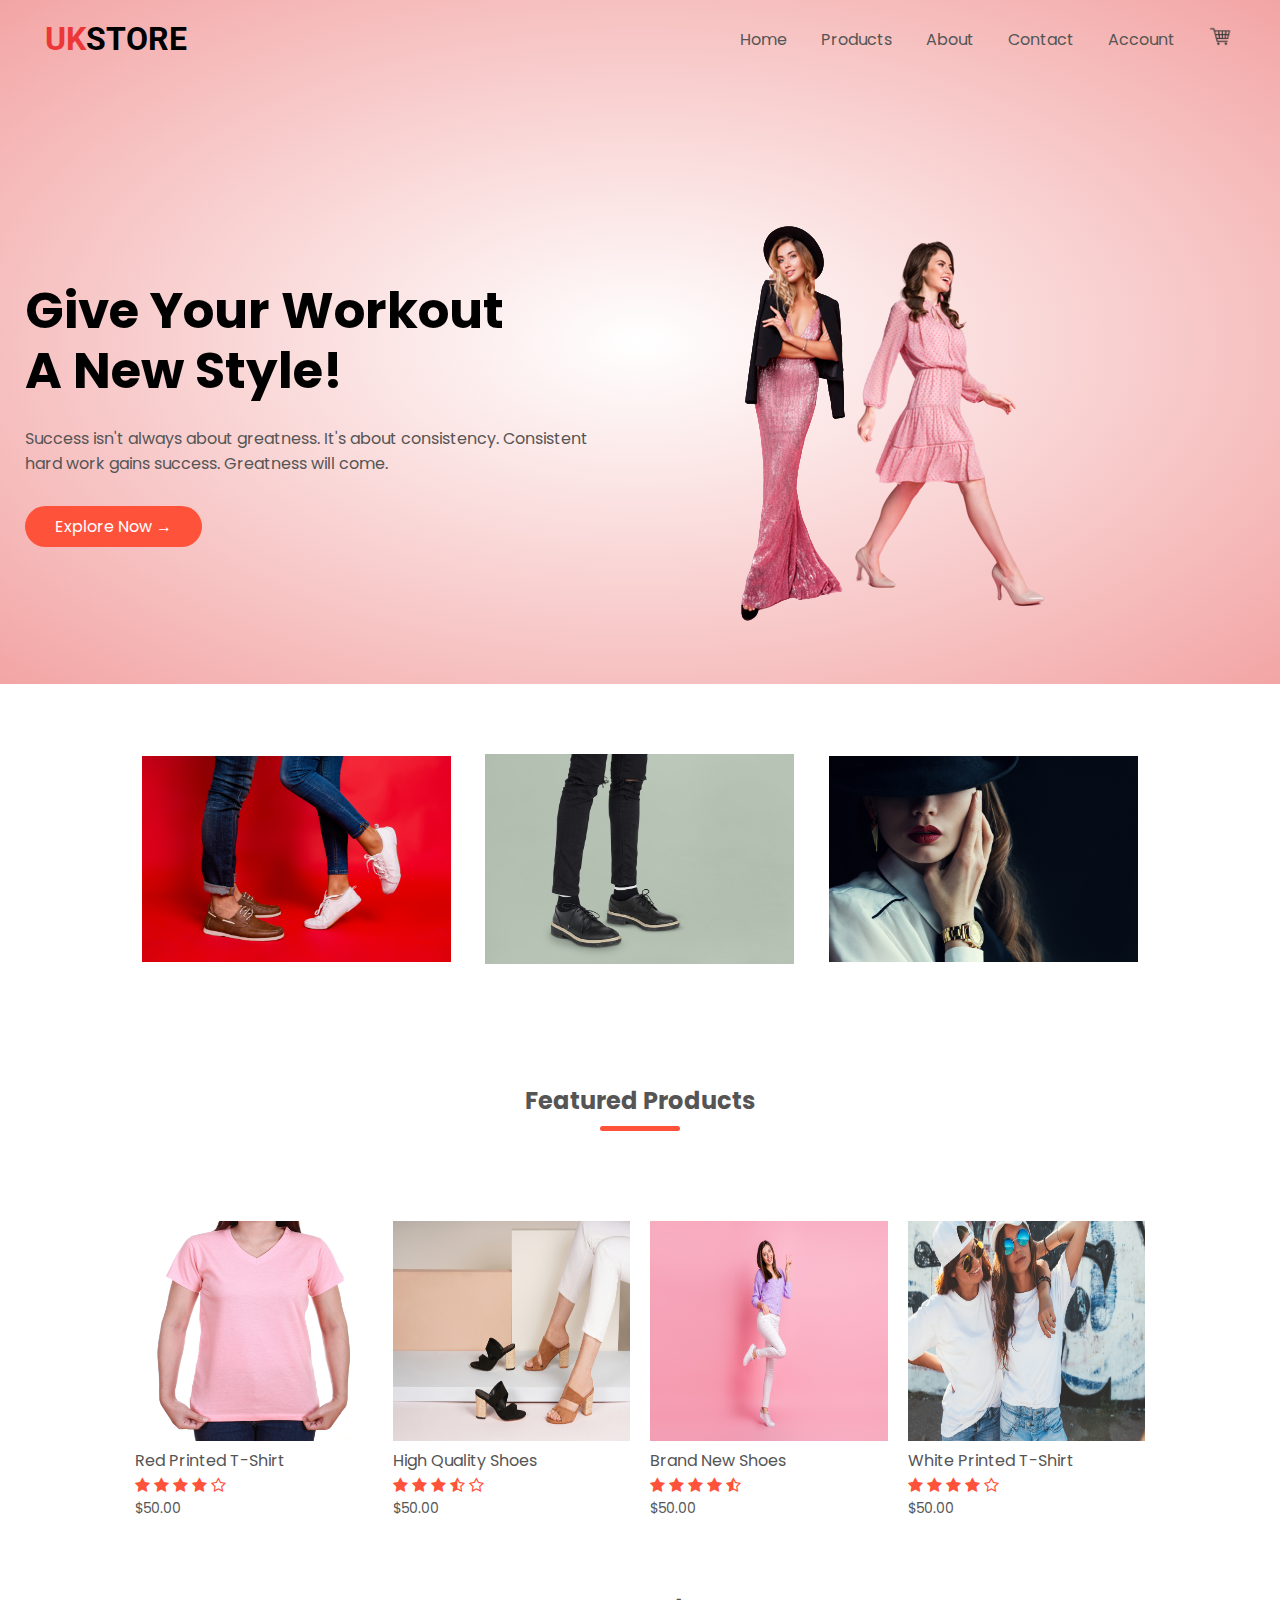
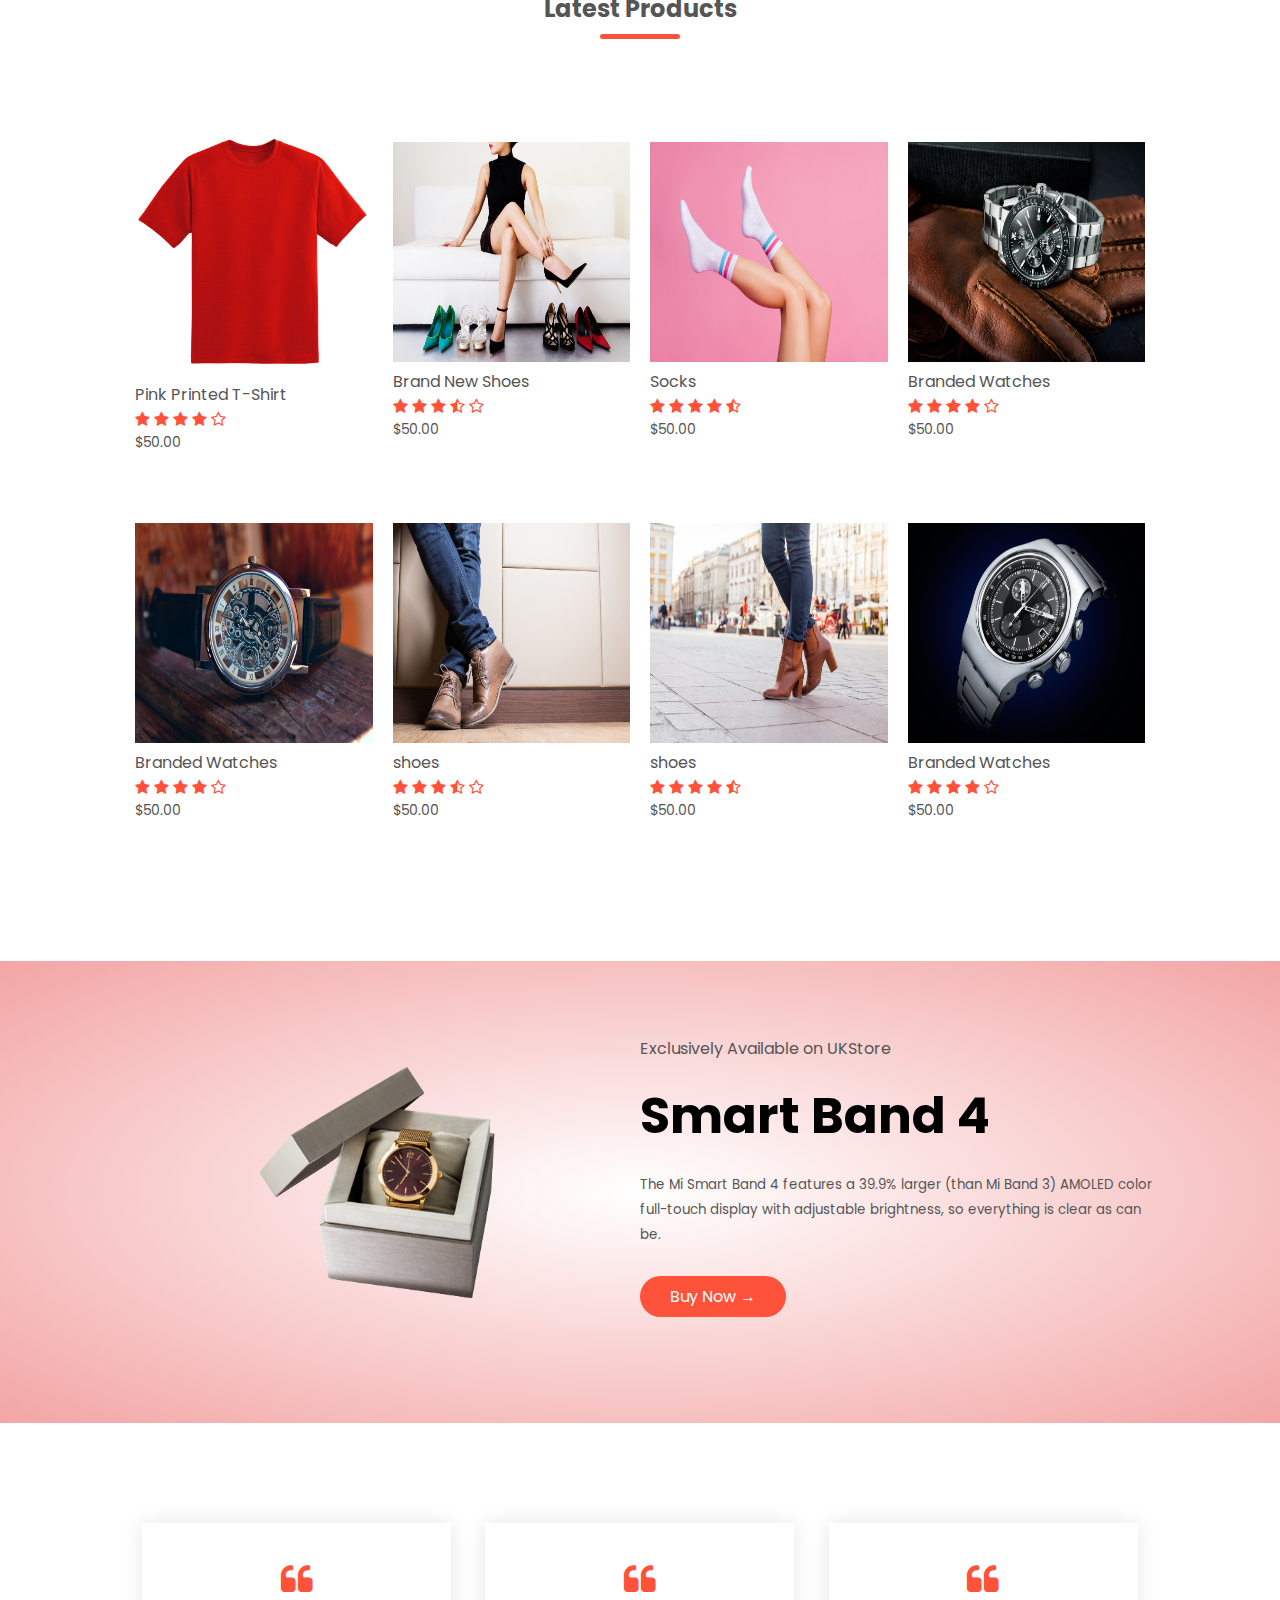
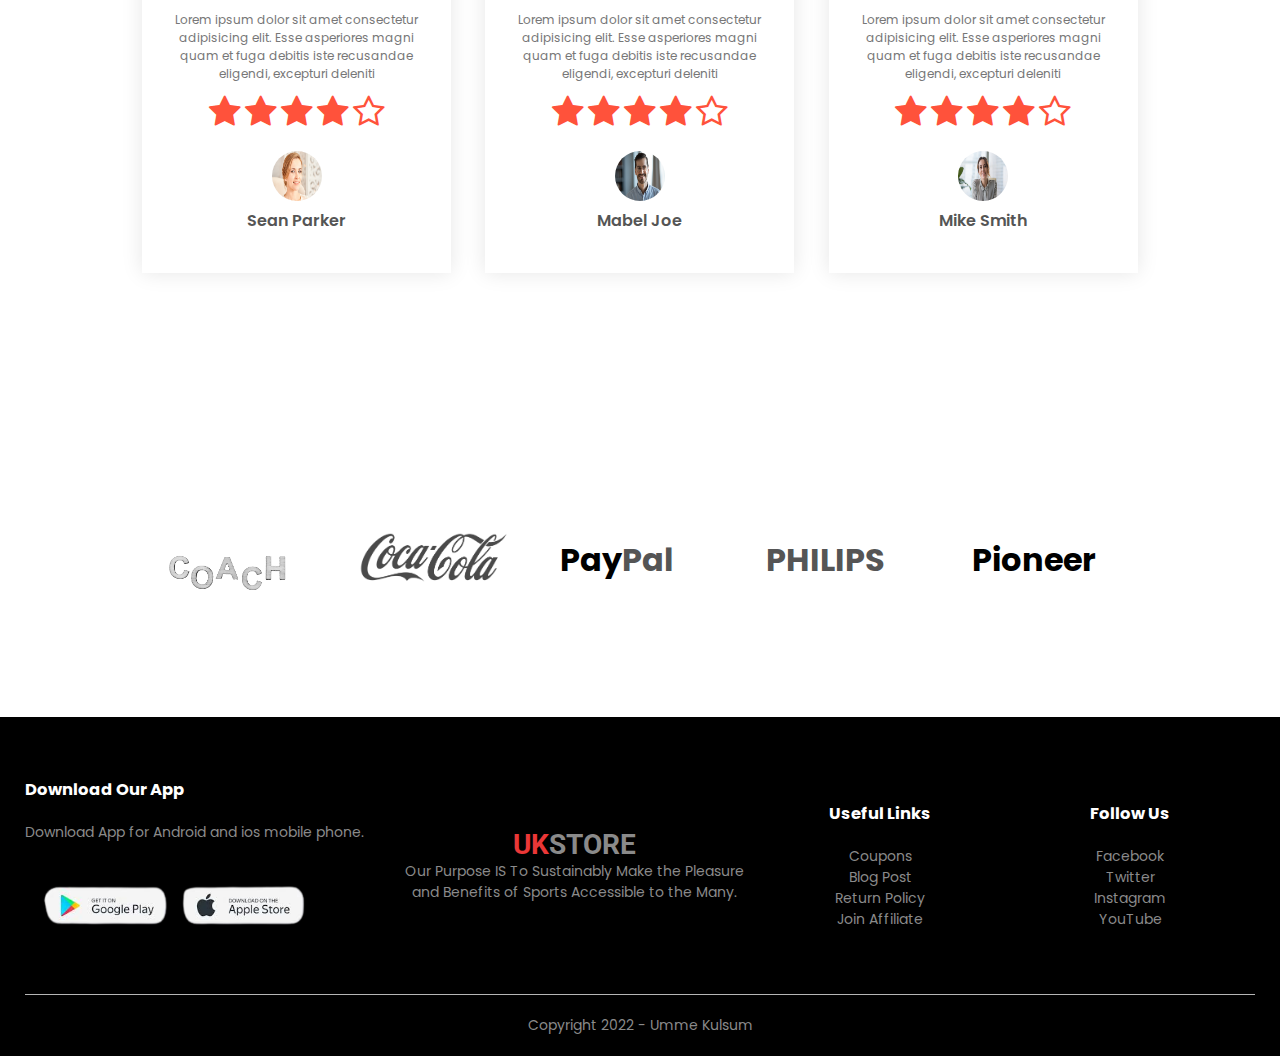
<file: index.html>
<!DOCTYPE html>
<html lang="en">
<head>
    <meta charset="UTF-8">
    <meta http-equiv="X-UA-Compatible" content="IE=edge">
    <meta name="viewport" content="width=device-width, initial-scale=1.0">
    <title>UKStore | E-commerce Website Design</title>
    <link rel="stylesheet" href="style.css">
    <link rel="stylesheet" href="https://cdnjs.cloudflare.com/ajax/libs/font-awesome/4.7.0/css/font-awesome.min.css">

</head>
<body>
    <!-- header section start  -->
    <div class="header">
        <div class="container">
            <div class="navbar">
                <!-- logo area start -->
                <div class="logo">
                    <h1><span>UK</span>Store</h1> 
                </div>
                <!-- logo area end -->
                <!-- navigation area start -->
                <nav>
                    <ul>
                        <li><a href="index.html">Home</a></li>
                        <li><a href="products.html">Products</a></li>
                        <li><a href="">About</a></li>
                        <li><a href="">Contact</a></li>
                        <li><a href="account.html">Account</a></li>
                    </ul>
                </nav>
                <a href="c"><img src="access/images/header images/images-02.png" width="30px"></a>
                <!-- navigation area end -->
                <!-- header area start -->
            </div>
            <div class="row">
                <div class="col-2">
                    <h1>Give Your Workout <br>A New Style!</h1>
                    <p>Success isn't always about greatness. It's about consistency. Consistent <br> hard work 
                       gains success. Greatness will come.</p>
                    <a href=" " class="btn">Explore Now &#8594;</a>       
                </div>
                <div class="col-2">
                    <img src="access/images/header images/images-01.png">
                </div>
            </div>
            <!-- header area end -->
        </div>
    </div>
    <!-- header section end -->
    <!-- featured categories start  -->
    <div class="categories">
        <div class="small-container">
            <div class="row">
                <div class="col-3">
                    <img src="access/images/categories images/categories-01.jpg" width="320px">
                </div>
                <div class="col-3">
                    <img src="access/images/categories images/categories-02.jpg" width="300px" height="210px">
                </div>
                <div class="col-3">
                    <img src="access/images/categories images/categories-03.jpg" width="320px">
                </div>
            </div>
        </div>
       
    </div>
    <!-- featured categories end  -->
    <!-- featured Products start  -->
    <div class="small-container">
        <h2 class="title">Featured Products</h2>
        <div class="row">
            <div class="col-4">
                <a href="product-details.html"><img src="access/images/latest products images/products-05.jpg" height="220"></a>
                
                <h4>Red Printed T-Shirt</h4>
                <div class="rating">
                    <i class="fa fa-star"></i>
                    <i class="fa fa-star"></i>
                    <i class="fa fa-star"></i>
                    <i class="fa fa-star"></i>
                    <i class="fa fa-star-o"></i>
                </div>
                <p>$50.00</p>
            </div>
            <div class="col-4">
                <img src="access/images/products images/products-02.jpg" height="220px">
                <h4>High Quality Shoes</h4>
                <div class="rating">
                    <i class="fa fa-star"></i>
                    <i class="fa fa-star"></i>
                    <i class="fa fa-star"></i>
                    <i class="fa fa-star-half-o"></i>
                    <i class="fa fa-star-o"></i>
                </div>
                <p>$50.00</p>
            </div>
            <div class="col-4">
                <img src="access/images/products images/products-03.jpg" height="220px">
                <h4>Brand New Shoes</h4>
                <div class="rating">
                    <i class="fa fa-star"></i>
                    <i class="fa fa-star"></i>
                    <i class="fa fa-star"></i>
                    <i class="fa fa-star"></i>
                    <i class="fa fa-star-half-o"></i>
                </div>
                <p>$50.00</p>
            </div>
            <div class="col-4">
                <img src="access/images/products images/products-04.jpg" height="220px">
                <h4>White Printed T-Shirt</h4>
                <div class="rating">
                    <i class="fa fa-star"></i>
                    <i class="fa fa-star"></i>
                    <i class="fa fa-star"></i>
                    <i class="fa fa-star"></i>
                    <i class="fa fa-star-o"></i>
                </div>
                <p>$50.00</p>
            </div>
        </div>
        <h2 class="title">Latest Products</h2>
        <div class="row">
            <div class="col-4">
                <img src="access/images/products images/products-01.jpg">
                <h4>Pink Printed T-Shirt</h4>
                <div class="rating">
                    <i class="fa fa-star"></i>
                    <i class="fa fa-star"></i>
                    <i class="fa fa-star"></i>
                    <i class="fa fa-star"></i>
                    <i class="fa fa-star-o"></i>
                </div>
                <p>$50.00</p>
            </div>
            <div class="col-4">
                <img src="access/images/latest products images/products-06.jpg" height="220px">
                <h4>Brand New Shoes</h4>
                <div class="rating">
                    <i class="fa fa-star"></i>
                    <i class="fa fa-star"></i>
                    <i class="fa fa-star"></i>
                    <i class="fa fa-star-half-o"></i>
                    <i class="fa fa-star-o"></i>
                </div>
                <p>$50.00</p>
            </div>
            <div class="col-4">
                <img src="access/images/latest products images/products-07.jpg" height="220px">
                <h4>Socks</h4>
                <div class="rating">
                    <i class="fa fa-star"></i>
                    <i class="fa fa-star"></i>
                    <i class="fa fa-star"></i>
                    <i class="fa fa-star"></i>
                    <i class="fa fa-star-half-o"></i>
                </div>
                <p>$50.00</p>
            </div>
            <div class="col-4">
                <img src="access/images//latest products images/products-08.jpg" height="220px">
                <h4>Branded Watches</h4>
                <div class="rating">
                    <i class="fa fa-star"></i>
                    <i class="fa fa-star"></i>
                    <i class="fa fa-star"></i>
                    <i class="fa fa-star"></i>
                    <i class="fa fa-star-o"></i>
                </div>
                <p>$50.00</p>
            </div>
            <div class="col-4">
                <img src="access/images/latest products images/products-09.jpg" height="220">
                <h4>Branded Watches</h4>
                <div class="rating">
                    <i class="fa fa-star"></i>
                    <i class="fa fa-star"></i>
                    <i class="fa fa-star"></i>
                    <i class="fa fa-star"></i>
                    <i class="fa fa-star-o"></i>
                </div>
                <p>$50.00</p>
            </div>
            <div class="col-4">
                <img src="access/images/latest products images/products-10.jpg" height="220px">
                <h4>shoes</h4>
                <div class="rating">
                    <i class="fa fa-star"></i>
                    <i class="fa fa-star"></i>
                    <i class="fa fa-star"></i>
                    <i class="fa fa-star-half-o"></i>
                    <i class="fa fa-star-o"></i>
                </div>
                <p>$50.00</p>
            </div>
            <div class="col-4">
                <img src="access/images/latest products images/products-11.jpg" height="220px">
                <h4>shoes</h4>
                <div class="rating">
                    <i class="fa fa-star"></i>
                    <i class="fa fa-star"></i>
                    <i class="fa fa-star"></i>
                    <i class="fa fa-star"></i>
                    <i class="fa fa-star-half-o"></i>
                </div>
                <p>$50.00</p>
            </div>
            <div class="col-4">
                <img src="access/images//latest products images/products-12.jpg" height="220px">
                <h4>Branded Watches</h4>
                <div class="rating">
                    <i class="fa fa-star"></i>
                    <i class="fa fa-star"></i>
                    <i class="fa fa-star"></i>
                    <i class="fa fa-star"></i>
                    <i class="fa fa-star-o"></i>
                </div>
                <p>$50.00</p>
            </div>
        </div>
    </div>

    <!-- featured Products end  -->
    <!-- offer section start  -->
    <div class="offer">
        <div class="small-container">
            <div class="row">
                <div class="col-2">
                    <img src="access/images/latest products images/products-13.png" class="offer-img">
                </div>
                <div class="col-2">
                    <p>Exclusively Available on UKStore</p>
                    <h1>Smart Band 4</h1>
                    <small>The Mi Smart Band 4 features a 39.9% larger (than Mi Band 3) AMOLED color full-touch
                        display with adjustable brightness, so everything is clear as can be.
                    </small><br>
                    <a href="" class="btn">Buy Now &#8594;</a>
                </div>
            </div>
        </div>
    </div>
    <!-- offer section end  -->
    
    <!-- testimonial section start  -->
    <div class="testimonial">
        <div class="small-container">
            <div class="row">
                <div class="col-3">
                    <i class="fa fa-quote-left"></i>
                    <p>Lorem ipsum dolor sit amet consectetur adipisicing elit. Esse asperiores 
                        magni quam et fuga debitis iste recusandae eligendi, excepturi deleniti 
                    </p>
                    <div class="rating">
                        <i class="fa fa-star"></i>
                        <i class="fa fa-star"></i>
                        <i class="fa fa-star"></i>
                        <i class="fa fa-star"></i>
                        <i class="fa fa-star-o"></i>
                    </div>
                    <img src="access/images/testimonial images/users-01.jpg" height="50px">
                    <h3>Sean Parker</h3>
                </div>
                <div class="col-3">
                    <i class="fa fa-quote-left"></i>
                    <p>Lorem ipsum dolor sit amet consectetur adipisicing elit. Esse asperiores 
                        magni quam et fuga debitis iste recusandae eligendi, excepturi deleniti 
                    </p>
                    <div class="rating">
                        <i class="fa fa-star"></i>
                        <i class="fa fa-star"></i>
                        <i class="fa fa-star"></i>
                        <i class="fa fa-star"></i>
                        <i class="fa fa-star-o"></i>
                    </div>
                    <img src="access/images/testimonial images/users-03.jpg"  height="50px">
                    <h3>Mabel Joe</h3>
                </div>
                <div class="col-3">
                    <i class="fa fa-quote-left"></i>
                    <p>Lorem ipsum dolor sit amet consectetur adipisicing elit. Esse asperiores 
                        magni quam et fuga debitis iste recusandae eligendi, excepturi deleniti 
                    </p>
                    <div class="rating">
                        <i class="fa fa-star"></i>
                        <i class="fa fa-star"></i>
                        <i class="fa fa-star"></i>
                        <i class="fa fa-star"></i>
                        <i class="fa fa-star-o"></i>
                    </div>
                    <img src="access/images/testimonial images/users-02.jpg"  height="50px">
                    <h3>Mike Smith</h3>
                </div>
            </div>
        </div>
    </div>
    <!-- testimonial section end  -->
    <!-- brands area start  -->
    <div class="brands">
        <div class="small-container">
            <div class="row">
                <div class="col-5"> 
                  <img src="access/images/brands/brands-01.png" width="200px">
                </div>
                <div class="col-5">
                    <img src="access/images/brands/brands-02.png" width="150px">
                </div>
                <div class="col-5">
                    <h1 class="pay">Pay<span>Pal</span></h1>
                </div>
                <div class="col-5">
                    <h1 class="god">PHILIPS</h1>
                </div>
                <div class="col-5">
                    <h1 class="pi">Pioneer</h1>
                </div>
            </div>
        </div>
    </div>
    <!-- bands area end  -->
    <!-- footer area start  -->
    <div class="footer">
        <div class="container">
            <div class="row">
                <div class="footer-col-1">
                    <h3>Download Our App</h3>
                    <p>Download App for Android and ios mobile phone.</p>
                    <div class="app-logo">
                        <img src="access/images/logo/logo-04.png">
                    </div>
                </div>
                <div class="footer-col-2">
                    <div class="logo">
                        <h1><span>UK</span>Store</h1> 
                    </div>
                    <p>Our Purpose IS To Sustainably Make the Pleasure and Benefits of Sports Accessible
                        to the Many.
                    </p>
                </div>
                <div class="footer-col-3">
                    <h3>Useful Links</h3>
                    <ul> 
                        <li>Coupons</li>
                        <li>Blog Post</li>
                        <li>Return Policy</li>
                        <li>Join Affiliate</li>
                    </ul>
                </div>
                <div class="footer-col-4">
                    <h3>Follow Us</h3>
                    <ul>
                        <li>Facebook</li>
                        <li>Twitter</li>
                        <li>Instagram</li>
                        <li>YouTube</li>
                    </ul>
                </div>
            </div>
            <hr>
            <p class="copyright">Copyright 2022 - Umme Kulsum</p>
        </div>
    </div>
    <!-- footer area end  -->
    
</body>
</html>
</file>
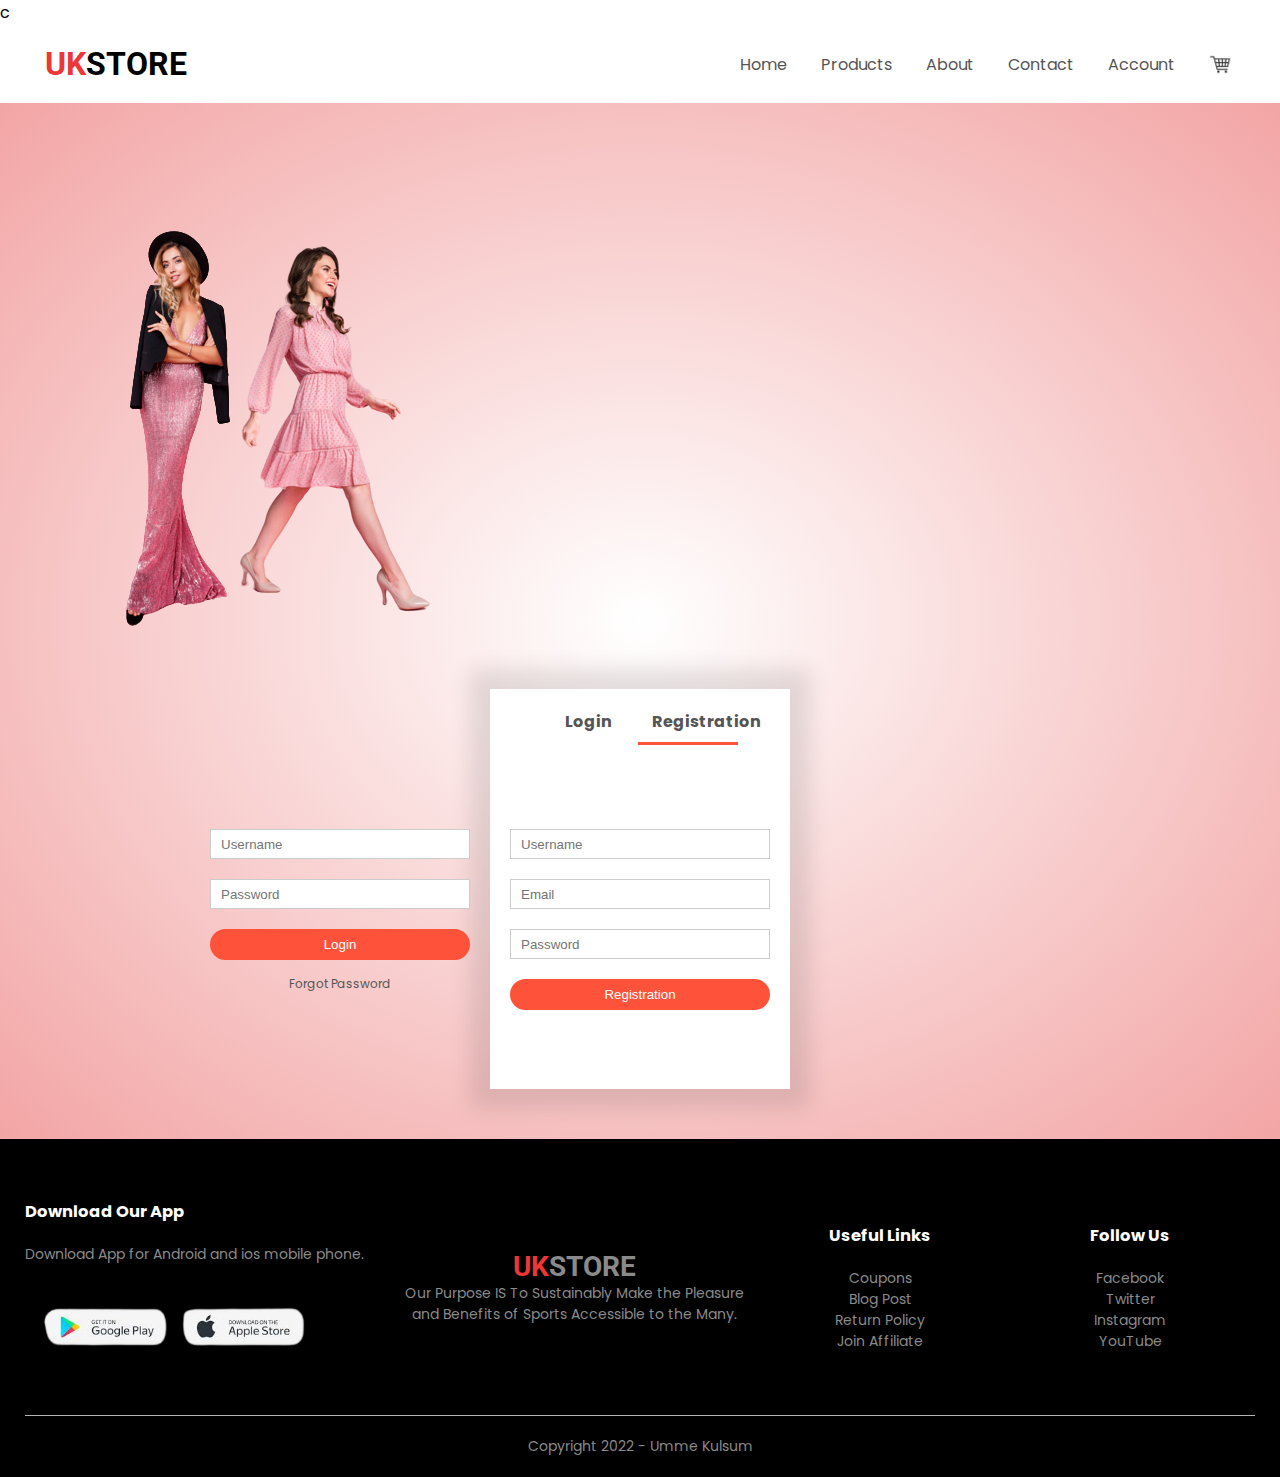
<file: account.html>
<!DOCTYPE html>
<html lang="en">
<head>
    <meta charset="UTF-8">c
    <meta http-equiv="X-UA-Compatible" content="IE=edge">
    <meta name="viewport" content="width=device-width, initial-scale=1.0">
    <title>All Products - UKStore</title>
    <link rel="stylesheet" href="style.css">
    <link rel="stylesheet" href="https://cdnjs.cloudflare.com/ajax/libs/font-awesome/4.7.0/css/font-awesome.min.css">

</head>
<body>
    <div class="container">
        <div class="navbar">
            <!-- logo area start -->
            <div class="logo">
                <h1><span>UK</span>Store</h1> 
            </div>
            <!-- logo area end -->
            <!-- navigation area start -->
            <nav>
                <ul>
                    <li><a href="">Home</a></li>
                    <li><a href="">Products</a></li>
                    <li><a href="">About</a></li>
                    <li><a href="">Contact</a></li>
                    <li><a href="">Account</a></li>
                </ul>
            </nav>
            <img src="access/images/header images/images-02.png" width="30px">
            <!-- navigation area end -->
            
        </div>
      
    </div>
  
<!-- .account-page start -->
<div class="account-page">
    <div class="container">
        <div class="col-2">
            <a href=""><img src="access/images/header images/images-01.png"></a>
        </div>
        <div class="col-2">
            <div class="form-container">
                <div class="form-btn">
                    <span>Login</span>
                    <span>Registration</span>
                    <hr id="Indicator">
                </div>
                <form id="LoginForm">
                    <input type="text" placeholder="Username">
                    <input type="password" placeholder="Password">
                    <button type="submit" class="btn">Login</button>
                    <a href="">Forgot Password</a>
                </form>
                <form id="RegForm">
                    <input type="text" placeholder="Username">
                    <input type="email" placeholder="Email">
                    <input type="password" placeholder="Password">
                    <button type="submit" class="btn">Registration</button>
                </form>
            </div>
        </div>
    </div>
</div>
<!-- .account-page end -->
    <!-- footer area start  -->
    <div class="footer">

        <div class="container">
            <div class="row">
                <div class="footer-col-1">
                    <h3>Download Our App</h3>
                    <p>Download App for Android and ios mobile phone.</p>
                    <div class="app-logo">
                        <img src="access/images/logo/logo-04.png">
                    </div>
                </div>
                <div class="footer-col-2">
                    <div class="logo">
                        <h1><span>UK</span>Store</h1> 
                    </div>
                    <p>Our Purpose IS To Sustainably Make the Pleasure and Benefits of Sports Accessible
                        to the Many.
                    </p>
                </div>
                <div class="footer-col-3">
                    <h3>Useful Links</h3>
                    <ul> 
                        <li>Coupons</li>
                        <li>Blog Post</li>
                        <li>Return Policy</li>
                        <li>Join Affiliate</li>
                    </ul>
                </div>
                <div class="footer-col-4">
                    <h3>Follow Us</h3>
                    <ul>
                        <li>Facebook</li>
                        <li>Twitter</li>
                        <li>Instagram</li>
                        <li>YouTube</li>
                    </ul>
                </div>
            </div>
            <hr>
            <p class="copyright">Copyright 2022 - Umme Kulsum</p>
        </div>
    </div>
    <!-- footer area end  -->
    
</body>
</html>
</file>
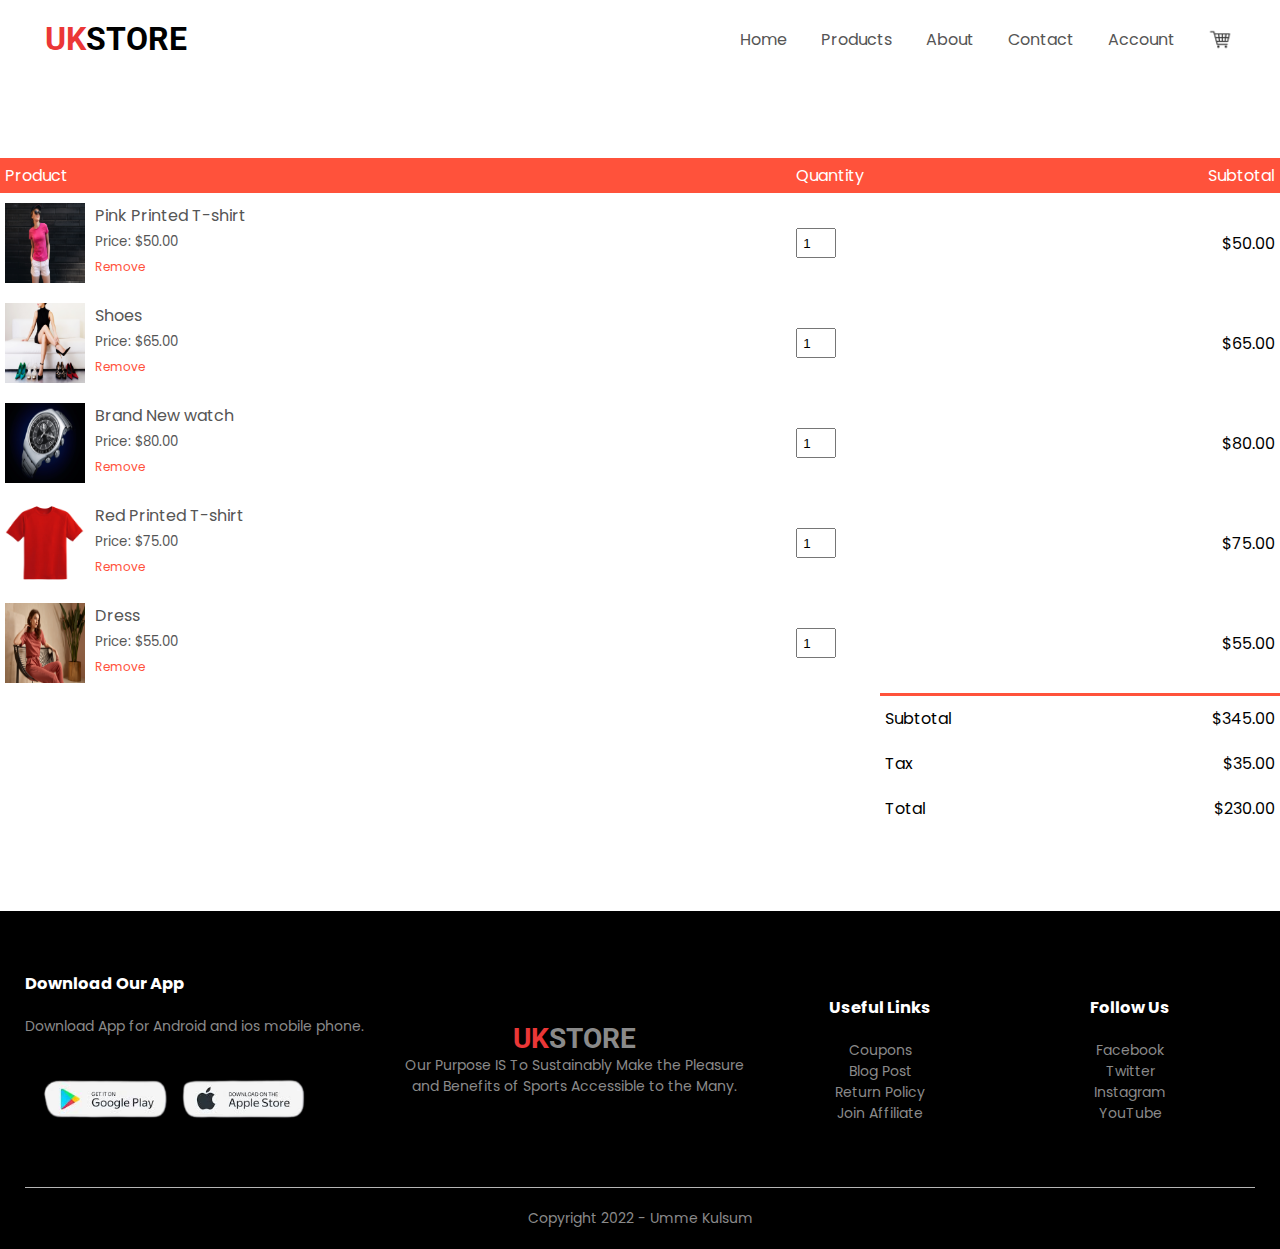
<file: cart.html>
<!DOCTYPE html>
<html lang="en">
<head>
    <meta charset="UTF-8">
    <meta http-equiv="X-UA-Compatible" content="IE=edge">
    <meta name="viewport" content="width=device-width, initial-scale=1.0">
    <title>All Products - UKStore</title>
    <link rel="stylesheet" href="style.css">
    <link rel="stylesheet" href="https://cdnjs.cloudflare.com/ajax/libs/font-awesome/4.7.0/css/font-awesome.min.css">

</head>
<body>
    <div class="container">
        <div class="navbar">
            <!-- logo area start -->
            <div class="logo">
                <h1><span>UK</span>Store</h1> 
            </div>
            <!-- logo area end -->
            <!-- navigation area start -->
            <nav>
                <ul>
                    <li><a href="">Home</a></li>
                    <li><a href="">Products</a></li>
                    <li><a href="">About</a></li>
                    <li><a href="">Contact</a></li>
                    <li><a href="">Account</a></li>
                </ul>
            </nav>
            <img src="access/images/header images/images-02.png" width="30px">
            <!-- navigation area end -->
            
        </div>
      
    </div>
  

    <!-- cart items details area start --> 
    <div class="small-comtainer cart-page">
        <table>
            <tr>
                <th>Product</th>
                <th>Quantity</th>
                <th>Subtotal</th>
                
            </tr>
            <tr>
                <td>
                    <div class="cart-info">
                        <img src="access/images/cart-images/cart images-01.jpg" width="400px">
                    
                        <div>
                            <p>Pink Printed T-shirt</p>
                            <small>Price: $50.00</small>
                            <br>
                            <a href="">Remove</a>
                        </div>
                    </div>
                    
                   
                </td>
                <td><input type="number" value="1"></td>
                <td>$50.00</td>
                
            </tr>
            <tr>
                <td>
                    <div class="cart-info">
                        <img src="access/images/cart-images/cart-images-02.jpg" width="400px">
                    
                        <div>
                            <p>Shoes</p>
                            <small>Price: $65.00</small>
                            <br>
                            <a href="">Remove</a>
                        </div>
                    </div>
                    
                   
                </td>
                <td><input type="number" value="1"></td>
                <td>$65.00</td>
                
            </tr>
            <tr>
                <td>
                    <div class="cart-info">
                        <img src="access/images/cart-images/cart-images-03.jpg" width="400px">
                    
                        <div>
                            <p>Brand New watch</p>
                            <small>Price: $80.00</small>
                            <br>
                            <a href="">Remove</a>
                        </div>
                    </div>
                    
                   
                </td>
                <td><input type="number" value="1"></td>
                <td>$80.00</td>
                
            </tr>
            <tr>
                <td>
                    <div class="cart-info">
                        <img src="access/images/cart-images/cart-images-04.jpg" width="400px">
                    
                        <div>
                            <p>Red Printed T-shirt</p>
                            <small>Price: $75.00</small>
                            <br>
                            <a href="">Remove</a>
                        </div>
                    </div>
                    
                   
                </td>
                <td><input type="number" value="1"></td>
                <td>$75.00</td>
                
            </tr>
            <tr>
                <td>
                    <div class="cart-info">
                        <img src="access/images/cart-images/cart-images-05.jpg" width="400px">
                    
                        <div>
                            <p>Dress</p>
                            <small>Price: $55.00</small>
                            <br>
                            <a href="">Remove</a>
                        </div>
                    </div>
                    
                   
                </td>
                <td><input type="number" value="1"></td>
                <td>$55.00</td>
                
            </tr>
        </table>

        <div class="total-price">
            <table>
                <tr>
                    <td>Subtotal</td>
                    <td>$345.00</td>
                </tr>
                <tr>
                    <td>Tax</td>
                    <td>$35.00</td>
                </tr>
                <tr>
                    <td>Total</td>
                    <td>$230.00</td>
                </tr>
            </table>

        </div>

    </div>
    <!-- cart items details area end --> 
  
    <!-- footer area start  -->
    <div class="footer">

        <div class="container">
            <div class="row">
                <div class="footer-col-1">
                    <h3>Download Our App</h3>
                    <p>Download App for Android and ios mobile phone.</p>
                    <div class="app-logo">
                        <img src="access/images/logo/logo-04.png">
                    </div>
                </div>
                <div class="footer-col-2">
                    <div class="logo">
                        <h1><span>UK</span>Store</h1> 
                    </div>
                    <p>Our Purpose IS To Sustainably Make the Pleasure and Benefits of Sports Accessible
                        to the Many.
                    </p>
                </div>
                <div class="footer-col-3">
                    <h3>Useful Links</h3>
                    <ul> 
                        <li>Coupons</li>
                        <li>Blog Post</li>
                        <li>Return Policy</li>
                        <li>Join Affiliate</li>
                    </ul>
                </div>
                <div class="footer-col-4">
                    <h3>Follow Us</h3>
                    <ul>
                        <li>Facebook</li>
                        <li>Twitter</li>
                        <li>Instagram</li>
                        <li>YouTube</li>
                    </ul>
                </div>
            </div>
            <hr>
            <p class="copyright">Copyright 2022 - Umme Kulsum</p>
        </div>
    </div>
    <!-- footer area end  -->
    
</body>
</html>
</file>
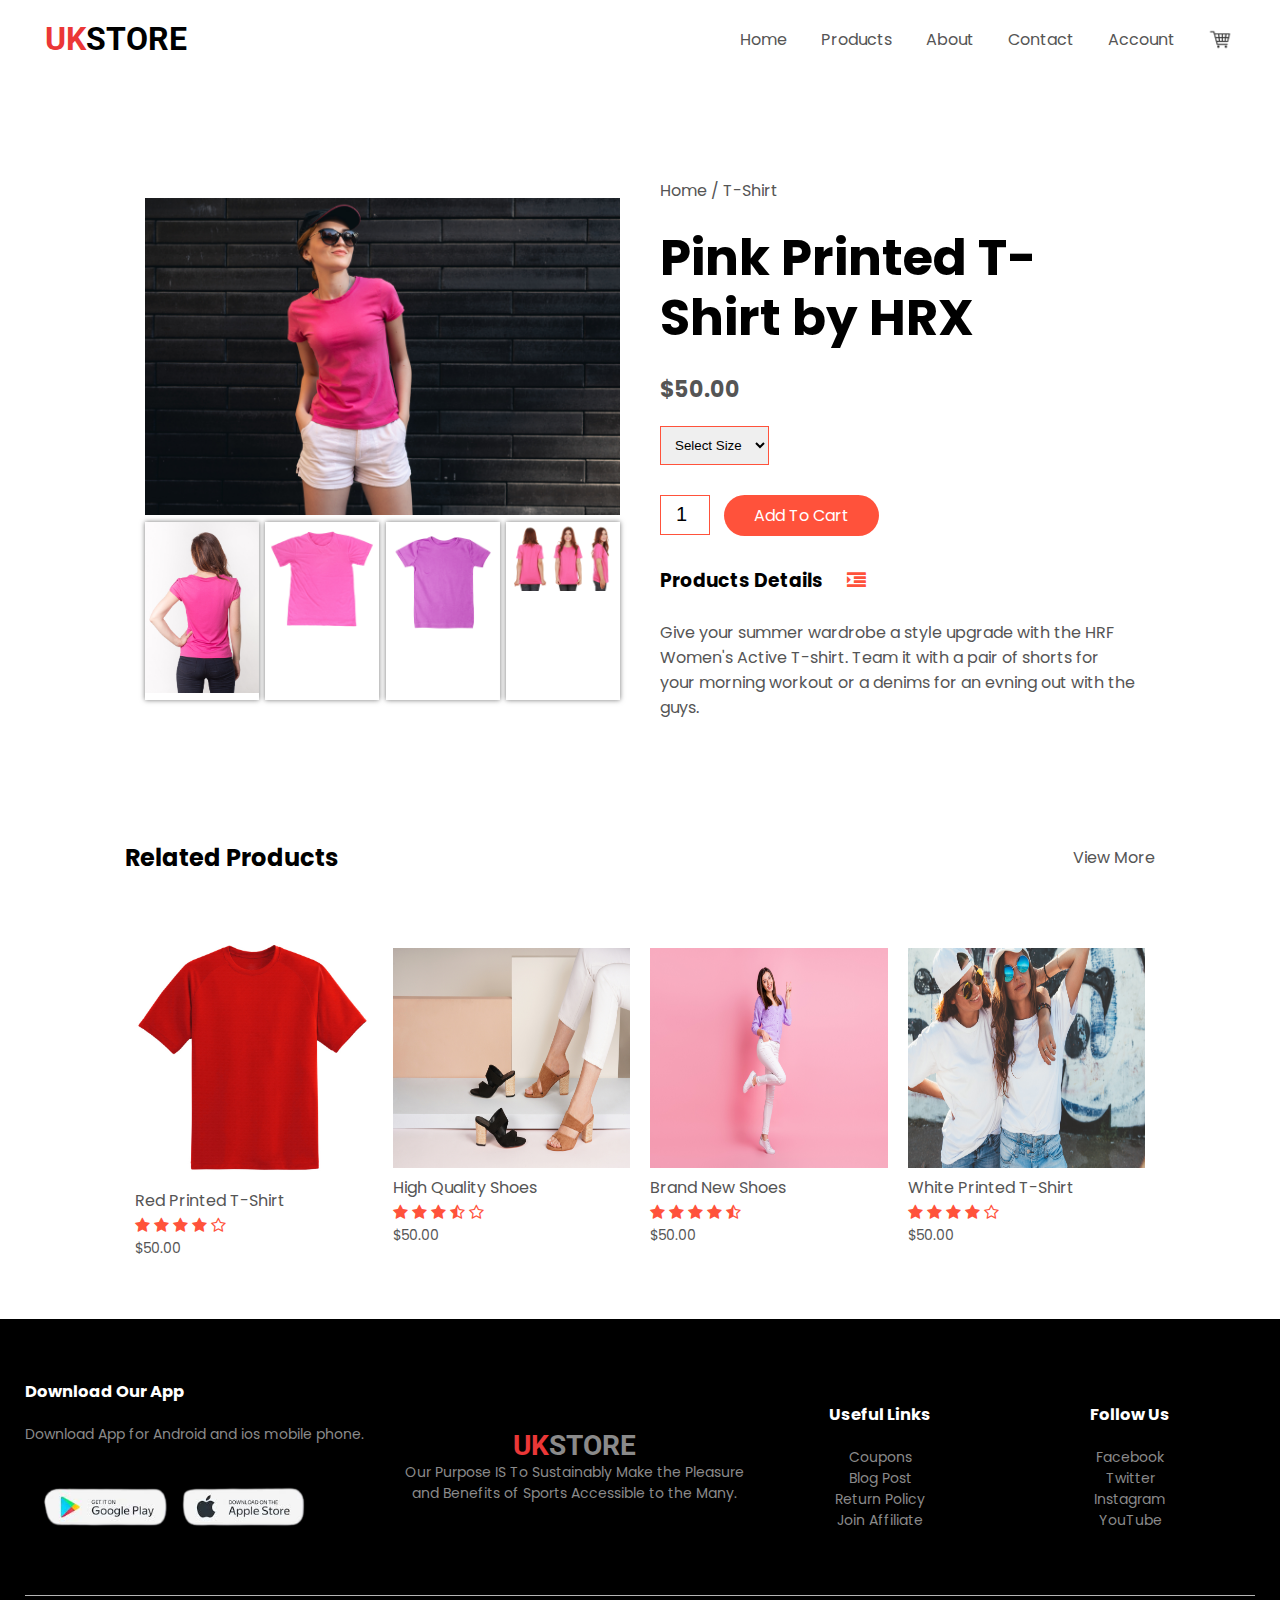
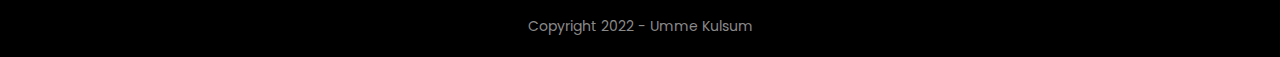
<file: product-details.html>
<!DOCTYPE html>
<html lang="en">
<head>
    <meta charset="UTF-8">
    <meta http-equiv="X-UA-Compatible" content="IE=edge">
    <meta name="viewport" content="width=device-width, initial-scale=1.0">
    <title>All Products - UKStore</title>
    <link rel="stylesheet" href="style.css">
    <link rel="stylesheet" href="https://cdnjs.cloudflare.com/ajax/libs/font-awesome/4.7.0/css/font-awesome.min.css">

</head>
<body>
    <div class="container">
        <div class="navbar">
            <!-- logo area start -->
            <div class="logo">
                <h1><span>UK</span>Store</h1> 
            </div>
            <!-- logo area end -->
            <!-- navigation area start -->
            <nav>
                <ul>
                    <li><a href="">Home</a></li>
                    <li><a href="">Products</a></li>
                    <li><a href="">About</a></li>
                    <li><a href="">Contact</a></li>
                    <li><a href="">Account</a></li>
                </ul>
            </nav>
            <img src="access/images/header images/images-02.png" width="30px">
            <!-- navigation area end -->
            
        </div>
      
    </div>
    <!-- single product details start -->
    <div class="small-container single-product">
        <div class="row">
            <div class="col-2">
                <img src="access/images/Product details/Product details-01.jpg" width="100%" id="product-img">

                <div class="small-img-row">
                    <div class="small-img-col">
                        <img src="access/images/Product details/products details-04.jpg" width="100%" class="small-img">
                    </div>
                    <div class="small-img-col">
                        <img src="access/images/Product details/product details-05.jpg" width="100%" class="small-img">
                    </div>
                    <div class="small-img-col">
                        <img src="access/images/Product details/product details-06.jpg" width="100%" class="small-img">
                    </div>
                    <div class="small-img-col">
                        <img src="access/images/Product details/product details-07.jpg" width="100%" class="small-img">
                    </div>
                </div>
            </div>
            <div class="col-2">
                <p>Home / T-Shirt</p>
                <h1>Pink Printed T-Shirt by HRX</h1>
                <h4>$50.00</h4>
                <select>
                    <option>Select Size</option>
                    <option>XXL</option>
                    <option>XL</option>
                    <option>Large</option>
                    <option>Medium</option>
                    <option>Small</option>
                </select>
                <input type="number" value="1">
                <a href="" class="btn">Add To Cart</a>

                <h3>Products Details <i class="fa fa-indent"></i> </h3>
                <br>
                <p>Give your summer wardrobe a style upgrade with the HRF Women's Active T-shirt.
                 Team it with a pair of shorts for your morning workout or a denims for an evning out 
                with the guys.</p>
            </div>
        </div>
    </div>
    <!-- single product details end -->

    <!-- title area start  -->

    <div class="small-container">
        <div class="row row-2">
            <h2>Related Products</h2>
            <p>View More</p>
        </div>
    </div>
    <!-- title area end  -->

    <!-- products area start  -->

    <div class="small-container">
      
        <div class="row">
            <div class="col-4">
                <img src="access/images/all products/products-01.jpg">
                <h4>Red Printed T-Shirt</h4>
                <div class="rating">
                    <i class="fa fa-star"></i>
                    <i class="fa fa-star"></i>
                    <i class="fa fa-star"></i>
                    <i class="fa fa-star"></i>
                    <i class="fa fa-star-o"></i>
                </div>
                <p>$50.00</p>
            </div>
            <div class="col-4">
                <img src="access/images/all products/products-02.jpg" height="220px">
                <h4>High Quality Shoes</h4>
                <div class="rating">
                    <i class="fa fa-star"></i>
                    <i class="fa fa-star"></i>
                    <i class="fa fa-star"></i>
                    <i class="fa fa-star-half-o"></i>
                    <i class="fa fa-star-o"></i>
                </div>
                <p>$50.00</p>
            </div>
            <div class="col-4">
                <img src="access/images/all products/products-03.jpg" height="220px">
                <h4>Brand New Shoes</h4>
                <div class="rating">
                    <i class="fa fa-star"></i>
                    <i class="fa fa-star"></i>
                    <i class="fa fa-star"></i>
                    <i class="fa fa-star"></i>
                    <i class="fa fa-star-half-o"></i>
                </div>
                <p>$50.00</p>
            </div>
            <div class="col-4">
                <img src="access/images/all products/products-04.jpg" height="220px">
                <h4>White Printed T-Shirt</h4>
                <div class="rating">
                    <i class="fa fa-star"></i>
                    <i class="fa fa-star"></i>
                    <i class="fa fa-star"></i>
                    <i class="fa fa-star"></i>
                    <i class="fa fa-star-o"></i>
                </div>
                <p>$50.00</p>
            </div>
        </div>
        
        <!-- <div class="row">
            <div class="col-4">
                <img src="access/images/all products/products-05.jpg" height="220">
                <h4>Pink Printed T-Shirt</h4>
                <div class="rating">
                    <i class="fa fa-star"></i>
                    <i class="fa fa-star"></i>
                    <i class="fa fa-star"></i>
                    <i class="fa fa-star"></i>
                    <i class="fa fa-star-o"></i>
                </div>
                <p>$50.00</p>
            </div>
            <div class="col-4">
                <img src="access/images/all products/products-06.jpg" height="220px">
                <h4>Brand New Shoes</h4>
                <div class="rating">
                    <i class="fa fa-star"></i>
                    <i class="fa fa-star"></i>
                    <i class="fa fa-star"></i>
                    <i class="fa fa-star-half-o"></i>
                    <i class="fa fa-star-o"></i>
                </div>
                <p>$50.00</p>
            </div>
            <div class="col-4">
                <img src="access/images/all products/products-07.jpg" height="220px">
                <h4>Socks</h4>
                <div class="rating">
                    <i class="fa fa-star"></i>
                    <i class="fa fa-star"></i>
                    <i class="fa fa-star"></i>
                    <i class="fa fa-star"></i>
                    <i class="fa fa-star-half-o"></i>
                </div>
                <p>$50.00</p>
            </div>
            <div class="col-4">
                <img src="access/images/all products/products-08.jpg" height="220px">
                <h4>Branded Watches</h4>
                <div class="rating">
                    <i class="fa fa-star"></i>
                    <i class="fa fa-star"></i>
                    <i class="fa fa-star"></i>
                    <i class="fa fa-star"></i>
                    <i class="fa fa-star-o"></i>
                </div>
                <p>$50.00</p>
            </div>
            <div class="col-4">
                <img src="access/images/all products/products-09.jpg" height="220">
                <h4>Branded Watches</h4>
                <div class="rating">
                    <i class="fa fa-star"></i>
                    <i class="fa fa-star"></i>
                    <i class="fa fa-star"></i>
                    <i class="fa fa-star"></i>
                    <i class="fa fa-star-o"></i>
                </div>
                <p>$50.00</p>
            </div>
            <div class="col-4">
                <img src="access/images/all products/products-10.jpg" height="220px">
                <h4>shoes</h4>
                <div class="rating">
                    <i class="fa fa-star"></i>
                    <i class="fa fa-star"></i>
                    <i class="fa fa-star"></i>
                    <i class="fa fa-star-half-o"></i>
                    <i class="fa fa-star-o"></i>
                </div>
                <p>$50.00</p>
            </div>
            <div class="col-4">
                <img src="access/images/all products/products-11.jpg" height="220px">
                <h4>shoes</h4>
                <div class="rating">
                    <i class="fa fa-star"></i>
                    <i class="fa fa-star"></i>
                    <i class="fa fa-star"></i>
                    <i class="fa fa-star"></i>
                    <i class="fa fa-star-half-o"></i>
                </div>
                <p>$50.00</p>
            </div>
            <div class="col-4">
                <img src="access/images//latest products images/products-12.jpg" height="220px">
                <h4>Branded Watches</h4>
                <div class="rating">
                    <i class="fa fa-star"></i>
                    <i class="fa fa-star"></i>
                    <i class="fa fa-star"></i>
                    <i class="fa fa-star"></i>
                    <i class="fa fa-star-o"></i>
                </div>
                <p>$50.00</p>
            </div>
        </div>
        <div class="row">
            <div class="col-4">
                <img src="access/images/all products/products-13.jpg" height="220">
                <h4>Dresses</h4>
                <div class="rating">
                    <i class="fa fa-star"></i>
                    <i class="fa fa-star"></i>
                    <i class="fa fa-star"></i>
                    <i class="fa fa-star"></i>
                    <i class="fa fa-star-o"></i>
                </div>
                <p>$50.00</p>
            </div>
            <div class="col-4">
                <img src="access/images/all products/products-14.jpg" height="220px">
                <h4>Pink New Dress</h4>
                <div class="rating">
                    <i class="fa fa-star"></i>
                    <i class="fa fa-star"></i>
                    <i class="fa fa-star"></i>
                    <i class="fa fa-star-half-o"></i>
                    <i class="fa fa-star-o"></i>
                </div>
                <p>$50.00</p>
            </div>
            <div class="col-4">
                <img src="access/images/all products/products-15.jpg" height="220px">
                <h4>Socks</h4>
                <div class="rating">
                    <i class="fa fa-star"></i>
                    <i class="fa fa-star"></i>
                    <i class="fa fa-star"></i>
                    <i class="fa fa-star"></i>
                    <i class="fa fa-star-half-o"></i>
                </div>
                <p>$50.00</p>
            </div>
            <div class="col-4">
                <img src="access/images//all products/products-08.jpg" height="220px">
                <h4>Branded Watches</h4>
                <div class="rating">
                    <i class="fa fa-star"></i>
                    <i class="fa fa-star"></i>
                    <i class="fa fa-star"></i>
                    <i class="fa fa-star"></i>
                    <i class="fa fa-star-o"></i>
                </div>
                <p>$50.00</p>
            </div>
        
        </div> -->

    </div>

    <!-- featured Products end  -->
    
    <!-- footer area start  -->
    <div class="footer">
        <div class="container">
            <div class="row">
                <div class="footer-col-1">
                    <h3>Download Our App</h3>
                    <p>Download App for Android and ios mobile phone.</p>
                    <div class="app-logo">
                        <img src="access/images/logo/logo-04.png">
                    </div>
                </div>
                <div class="footer-col-2">
                    <div class="logo">
                        <h1><span>UK</span>Store</h1> 
                    </div>
                    <p>Our Purpose IS To Sustainably Make the Pleasure and Benefits of Sports Accessible
                        to the Many.
                    </p>
                </div>
                <div class="footer-col-3">
                    <h3>Useful Links</h3>
                    <ul> 
                        <li>Coupons</li>
                        <li>Blog Post</li>
                        <li>Return Policy</li>
                        <li>Join Affiliate</li>
                    </ul>
                </div>
                <div class="footer-col-4">
                    <h3>Follow Us</h3>
                    <ul>
                        <li>Facebook</li>
                        <li>Twitter</li>
                        <li>Instagram</li>
                        <li>YouTube</li>
                    </ul>
                </div>
            </div>
            <hr>
            <p class="copyright">Copyright 2022 - Umme Kulsum</p>
        </div>
    </div>
    <!-- footer area end  -->
    
</body>
</html>
</file>
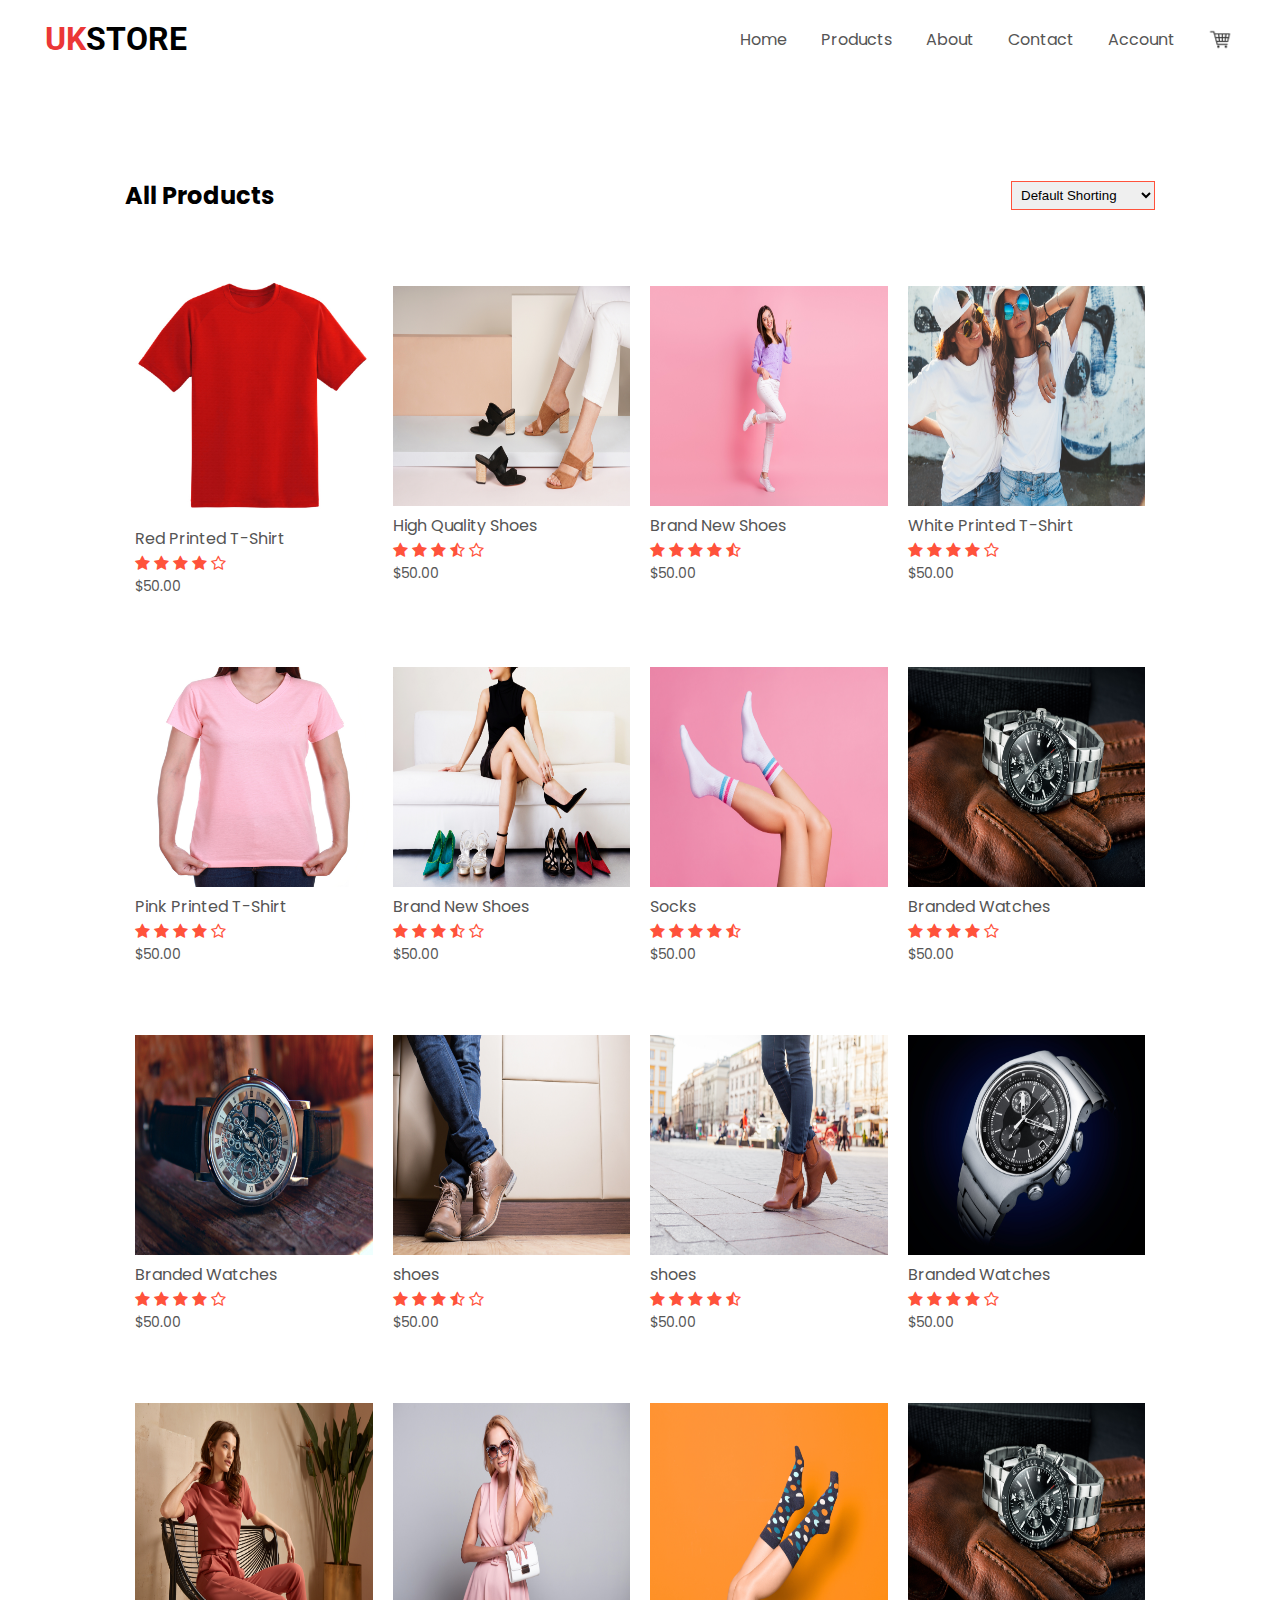
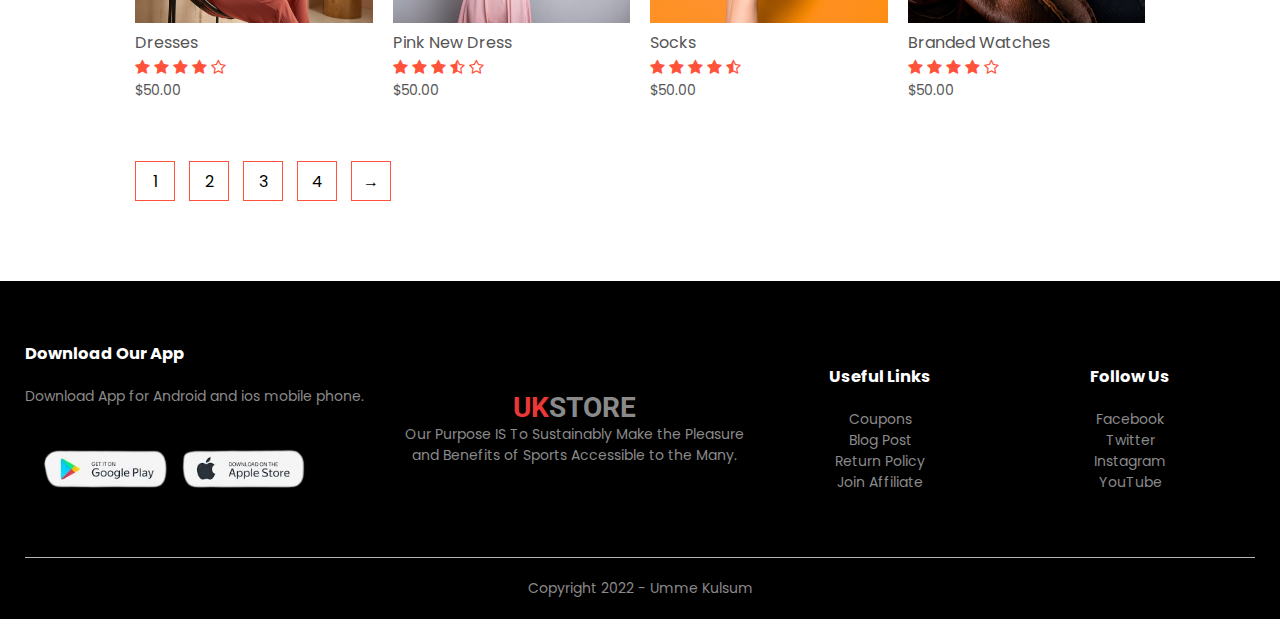
<file: products.html>
<!DOCTYPE html>
<html lang="en">
<head>
    <meta charset="UTF-8">
    <meta http-equiv="X-UA-Compatible" content="IE=edge">
    <meta name="viewport" content="width=device-width, initial-scale=1.0">
    <title>All Products - UKStore</title>
    <link rel="stylesheet" href="style.css">
    <link rel="stylesheet" href="https://cdnjs.cloudflare.com/ajax/libs/font-awesome/4.7.0/css/font-awesome.min.css">

</head>
<body>
    <div class="container">
        <div class="navbar">
            <!-- logo area start -->
            <div class="logo">
                <h1><span>UK</span>Store</h1> 
            </div>
            <!-- logo area end -->
            <!-- navigation area start -->
            <nav>
                <ul>
                    <li><a href="index.html">Home</a></li>
                    <li><a href="">Products</a></li>
                    <li><a href="">About</a></li>
                    <li><a href="">Contact</a></li>
                    <li><a href="">Account</a></li>
                </ul>
            </nav>
            <img src="access/images/header images/images-02.png" width="30px">
            <!-- navigation area end -->
            
        </div>
      
    </div>

    <div class="small-container">
        <div class="row row-2">
            <h2>All Products</h2>
            <select name="" id="">
                <option>Default Shorting</option>
                <option>Short by Price</option>
                <option>Short by popularity</option>
                <option>Short by rating</option>
                <option>Short by sale</option>
                
            </select>
        </div>
        <div class="row">
            <div class="col-4">
                <img src="access/images/all products/products-01.jpg">
                <h4>Red Printed T-Shirt</h4>
                <div class="rating">
                    <i class="fa fa-star"></i>
                    <i class="fa fa-star"></i>
                    <i class="fa fa-star"></i>
                    <i class="fa fa-star"></i>
                    <i class="fa fa-star-o"></i>
                </div>
                <p>$50.00</p>
            </div>
            <div class="col-4">
                <img src="access/images/all products/products-02.jpg" height="220px">
                <h4>High Quality Shoes</h4>
                <div class="rating">
                    <i class="fa fa-star"></i>
                    <i class="fa fa-star"></i>
                    <i class="fa fa-star"></i>
                    <i class="fa fa-star-half-o"></i>
                    <i class="fa fa-star-o"></i>
                </div>
                <p>$50.00</p>
            </div>
            <div class="col-4">
                <img src="access/images/all products/products-03.jpg" height="220px">
                <h4>Brand New Shoes</h4>
                <div class="rating">
                    <i class="fa fa-star"></i>
                    <i class="fa fa-star"></i>
                    <i class="fa fa-star"></i>
                    <i class="fa fa-star"></i>
                    <i class="fa fa-star-half-o"></i>
                </div>
                <p>$50.00</p>
            </div>
            <div class="col-4">
                <img src="access/images/all products/products-04.jpg" height="220px">
                <h4>White Printed T-Shirt</h4>
                <div class="rating">
                    <i class="fa fa-star"></i>
                    <i class="fa fa-star"></i>
                    <i class="fa fa-star"></i>
                    <i class="fa fa-star"></i>
                    <i class="fa fa-star-o"></i>
                </div>
                <p>$50.00</p>
            </div>
        </div>
        <div class="row">
            <div class="col-4">
                <img src="access/images/all products/products-05.jpg" height="220">
                <h4>Pink Printed T-Shirt</h4>
                <div class="rating">
                    <i class="fa fa-star"></i>
                    <i class="fa fa-star"></i>
                    <i class="fa fa-star"></i>
                    <i class="fa fa-star"></i>
                    <i class="fa fa-star-o"></i>
                </div>
                <p>$50.00</p>
            </div>
            <div class="col-4">
                <img src="access/images/all products/products-06.jpg" height="220px">
                <h4>Brand New Shoes</h4>
                <div class="rating">
                    <i class="fa fa-star"></i>
                    <i class="fa fa-star"></i>
                    <i class="fa fa-star"></i>
                    <i class="fa fa-star-half-o"></i>
                    <i class="fa fa-star-o"></i>
                </div>
                <p>$50.00</p>
            </div>
            <div class="col-4">
                <img src="access/images/all products/products-07.jpg" height="220px">
                <h4>Socks</h4>
                <div class="rating">
                    <i class="fa fa-star"></i>
                    <i class="fa fa-star"></i>
                    <i class="fa fa-star"></i>
                    <i class="fa fa-star"></i>
                    <i class="fa fa-star-half-o"></i>
                </div>
                <p>$50.00</p>
            </div>
            <div class="col-4">
                <img src="access/images/all products/products-08.jpg" height="220px">
                <h4>Branded Watches</h4>
                <div class="rating">
                    <i class="fa fa-star"></i>
                    <i class="fa fa-star"></i>
                    <i class="fa fa-star"></i>
                    <i class="fa fa-star"></i>
                    <i class="fa fa-star-o"></i>
                </div>
                <p>$50.00</p>
            </div>
            <div class="col-4">
                <img src="access/images/all products/products-09.jpg" height="220">
                <h4>Branded Watches</h4>
                <div class="rating">
                    <i class="fa fa-star"></i>
                    <i class="fa fa-star"></i>
                    <i class="fa fa-star"></i>
                    <i class="fa fa-star"></i>
                    <i class="fa fa-star-o"></i>
                </div>
                <p>$50.00</p>
            </div>
            <div class="col-4">
                <img src="access/images/all products/products-10.jpg" height="220px">
                <h4>shoes</h4>
                <div class="rating">
                    <i class="fa fa-star"></i>
                    <i class="fa fa-star"></i>
                    <i class="fa fa-star"></i>
                    <i class="fa fa-star-half-o"></i>
                    <i class="fa fa-star-o"></i>
                </div>
                <p>$50.00</p>
            </div>
            <div class="col-4">
                <img src="access/images/all products/products-11.jpg" height="220px">
                <h4>shoes</h4>
                <div class="rating">
                    <i class="fa fa-star"></i>
                    <i class="fa fa-star"></i>
                    <i class="fa fa-star"></i>
                    <i class="fa fa-star"></i>
                    <i class="fa fa-star-half-o"></i>
                </div>
                <p>$50.00</p>
            </div>
            <div class="col-4">
                <img src="access/images//latest products images/products-12.jpg" height="220px">
                <h4>Branded Watches</h4>
                <div class="rating">
                    <i class="fa fa-star"></i>
                    <i class="fa fa-star"></i>
                    <i class="fa fa-star"></i>
                    <i class="fa fa-star"></i>
                    <i class="fa fa-star-o"></i>
                </div>
                <p>$50.00</p>
            </div>
        </div>
        <div class="row">
            <div class="col-4">
                <img src="access/images/all products/products-13.jpg" height="220">
                <h4>Dresses</h4>
                <div class="rating">
                    <i class="fa fa-star"></i>
                    <i class="fa fa-star"></i>
                    <i class="fa fa-star"></i>
                    <i class="fa fa-star"></i>
                    <i class="fa fa-star-o"></i>
                </div>
                <p>$50.00</p>
            </div>
            <div class="col-4">
                <img src="access/images/all products/products-14.jpg" height="220px">
                <h4>Pink New Dress</h4>
                <div class="rating">
                    <i class="fa fa-star"></i>
                    <i class="fa fa-star"></i>
                    <i class="fa fa-star"></i>
                    <i class="fa fa-star-half-o"></i>
                    <i class="fa fa-star-o"></i>
                </div>
                <p>$50.00</p>
            </div>
            <div class="col-4">
                <img src="access/images/all products/products-15.jpg" height="220px">
                <h4>Socks</h4>
                <div class="rating">
                    <i class="fa fa-star"></i>
                    <i class="fa fa-star"></i>
                    <i class="fa fa-star"></i>
                    <i class="fa fa-star"></i>
                    <i class="fa fa-star-half-o"></i>
                </div>
                <p>$50.00</p>
            </div>
            <div class="col-4">
                <img src="access/images//all products/products-08.jpg" height="220px">
                <h4>Branded Watches</h4>
                <div class="rating">
                    <i class="fa fa-star"></i>
                    <i class="fa fa-star"></i>
                    <i class="fa fa-star"></i>
                    <i class="fa fa-star"></i>
                    <i class="fa fa-star-o"></i>
                </div>
                <p>$50.00</p>
            </div>
        
        </div>
         
        <div class="page-btn">
            <span>1</span>
            <span>2</span>
            <span>3</span>
            <span>4</span>
            <span>&#8594;</span>
        </div>

    </div>

    <!-- featured Products end  -->
    
    <!-- footer area start  -->
    <div class="footer">
        <div class="container">
            <div class="row">
                <div class="footer-col-1">
                    <h3>Download Our App</h3>
                    <p>Download App for Android and ios mobile phone.</p>
                    <div class="app-logo">
                        <img src="access/images/logo/logo-04.png">
                    </div>
                </div>
                <div class="footer-col-2">
                    <div class="logo">
                        <h1><span>UK</span>Store</h1> 
                    </div>
                    <p>Our Purpose IS To Sustainably Make the Pleasure and Benefits of Sports Accessible
                        to the Many.
                    </p>
                </div>
                <div class="footer-col-3">
                    <h3>Useful Links</h3>
                    <ul> 
                        <li>Coupons</li>
                        <li>Blog Post</li>
                        <li>Return Policy</li>
                        <li>Join Affiliate</li>
                    </ul>
                </div>
                <div class="footer-col-4">
                    <h3>Follow Us</h3>
                    <ul>
                        <li>Facebook</li>
                        <li>Twitter</li>
                        <li>Instagram</li>
                        <li>YouTube</li>
                    </ul>
                </div>
            </div>
            <hr>
            <p class="copyright">Copyright 2022 - Umme Kulsum</p>
        </div>
    </div>
    <!-- footer area end  -->
    
</body>
</html>
</file>
<file: style.css>
/* gobal css section start  */
@import url('https://fonts.googleapis.com/css2?family=DM+Sans&family=Mr+Dafoe&family=Nuosu+SIL&family=Poppins:ital,wght@0,300;0,400;0,500;0,600;0,800;1,500;1,600;1,700;1,800&family=Roboto:ital,wght@0,300;0,400;0,500;0,700;1,900&family=Sacramento&family=Tangerine:wght@400;700&display=swap');
*{
    margin: 0;
    padding: 0;
    box-sizing: border-box;
}
body{
    font-family: 'Poppins', sans-serif;
}
a{
    text-decoration: none;
    color: #555;
}
p{
    color: #555;
}

/*--------------------- gobal css section end  -------------------*/
/*--------------------- section css area start -------------------*/


/*------------------ header css area start -----------------------*/
/*------------------ navigation css area start -------------------*/
.container{
    max-width: 1300px;
    margin: auto;
    padding: 0 25px;
}
.navbar{
    display: flex;
    align-items: center;
    padding: 20px;
}
.logo{
    text-transform: uppercase;
    /* font-family: 'Nuosu SIL', serif; */
    font-family: 'Roboto', sans-serif;
}
.logo span{
    color: #eb3737;
}
nav{
    flex: 1;
    text-align: right;
}
nav ul{
    display: inline-block;
    list-style: none ;
}
nav ul li{
    display: inline-block;
    margin-right: 30px;
    
}
/*----------------- navigation css area end -----------------*/
img{
    display: inline-block;
}

.row{
    display: flex;
    align-items: center;
    flex-wrap: wrap;
    justify-content: space-around;
}
.col-2{
    flex-basis: 50%;
    min-width: 300px;
}
.col-2 img{
    max-width: 100%;
    padding: 50px 0;
}
.col-2 h1{
    font-size: 50px;
    line-height: 60px;
    margin: 25px 0;
}
.btn{
   display: inline-block;
   background: #ff523b; 
   color: #fff;
   padding: 8px 30px;
   margin: 30px 0;
   border-radius: 30px;
   transition: all 0.5s;
}
.btn:hover{
    background: #563434;
}
.header{
    background: radial-gradient(#fff,#f3a5a5);
}
.header .row{
    margin-top: 70px;
}
/*--------------- header css area end -------------------------------*/
/*--------------- featured categories css area start ----------------*/
.categories{
    margin: 70px 0;
}
.col-3{
    flex-basis: 30%;
    min-width: 250px;
    margin-bottom: 30px;
    
}
.col-3 img{
     width: 100%;
}
.small-container{
    max-width: 1080px;
    margin: auto;
    padding-left: 25px;
    padding-right: 25px;
}
/*--------------------- featured categories css area end ------------------*/
/*--------------------- featured products start ---------------------------*/
.col-4{
    flex-basis: 25%;
    padding: 10px;
    min-width: 200px;
    margin-bottom: 50px;
    transition: transform 0.5s;
}
.col-4 img{
    width: 100%;
}
.title{
    text-align: center;
    margin: 0 auto 80px;
    position: relative;
    line-height: 60px;
    color: #555;
}
.title::after{
    content: '';
    background: #ff523b;
    width: 80px;
    height: 5px;
    border-radius: 5px;
    position: absolute;
    bottom: 0;
    left: 50%;
    transform: translateX(-50%);
}
h4{
    color: #555;
    font-weight: normal;
}
.col-4 p{
     font-size: 14px;
}
.rating .fa{
     color: #ff523b;
}
.col-4:hover{
    transform: translateY(-20px);
}
/*------------- featured products end ---------------*/
/*------------- offer css start ----------------------*/
.offer{
    background: radial-gradient(#fff,#f3a5a5);
    margin-top: 80px;
    padding: 30px 0;
}
.col-2 .offer-img{
    padding: 50px;
    margin-left: 50px;
}
small{
    color: #555;
}
/* offer css end  */
/* testimonial css start */

.testimonial{
    padding: 100px;
}
.testimonial .col-3{
    text-align: center;
    padding: 40px 20px;
    box-shadow: 0 0 20px 0px rgba(0, 0, 0, 0.1);
    transition: transform 0.5s;
}
.testimonial .col-3:hover{
    transform: translateY(-10px);
}
.testimonial .fa{
    font-size: 34px;
    color: #ff523b;
}
.testimonial .col-3 img{
    width: 50px;
    margin-top: 20px;
    border-radius: 50%;
}
.col-3 p{
    font-size: 12px;
    margin: 12px 0;
    color: #777;
}
.col-3 h3{
    font-weight: 600;
    color: #555;
    font-size: 16px;
}
/*--------- testimonial css end -----------*/
/*--------- brands start  -----------------*/
.brands{
    margin: 100px auto;
}
.col-5{
    width: 160px;
}
.col-5 img{
    width: 100%;
    cursor: pointer;
    filter: grayscale(100%);
}
.col-5 img:hover{
    filter: grayscale(0);
}
.col-5 .god{
    font-family: 'Poppins', sans-serif;
    font-size: 400;
    color: #555;
    /* color: linear-gradient(to top,rgb(236, 30, 236),rgb(105, 252, 105)); */
}
.col-5 .pay{
    font-family: 'Poppins', sans-serif;
    font-size: 400;
}
.col-5 span{
    color: #555;
}

/*---------------- brands end -----------*/
/*---------------- footer area start -----------*/
/*---------------- footer area end -----------*/
.footer{
    background: #000;
    color: #8a8a8a;
    font-size: 14px;
    padding: 60px 0 20px;
}
.footer p{
    color: #8a8a8a;
}
.footer h3{
    color: #fff;
    margin-bottom: 20px;
}
.footer-col-1, .footer-col-2, .footer-col-3, .footer-col-4{
    min-width: 250px;
    margin-bottom: 20px;
}
.footer-col-1{
    flex-basis: 30%;
}
.footer-col-2{
    flex: 1;
    text-align: center;
}
.footer-col-2 logo h1{
    width: 180px;
    margin-bottom: 20px;
}
.footer-col-3, .footer-col-4{
    flex-basis: 12%;
    text-align: center;
}
ul{
    list-style: none;
}
.app-logo{
    margin-top: 20px;
}
.app-logo img{
    width: 300px;
}
.footer hr{
    border: none;
    background: #b5b5b5;
    height: 1px;
    margin: 20px 0;
}
.copyright{
    text-align: center;
}
/*------------ section css area end --------------*/
/*------------ all products page start --------------*/
.row-2{
    justify-content: space-between;
    margin: 100px auto 50px;
}
select{
    border: 1px solid #ff523b;
    padding: 5px;
}
select:focus{
    outline: none;
}
.page-btn{
    margin: 0 auto 80px;
}
.page-btn span{
    display: inline-block;
    border: 1px solid #ff523b;
    margin-left: 10px;
    width: 40px;
    height: 40px;
    text-align: center;
    line-height: 40px;
    cursor: pointer;
}
.page-btn span:hover{
    background: #ff523b;
    color: #fff;
}
/*-------- all products page end -----------*/
/*------------ single product details start -------------*/
.single-product{
    margin-top: 80px;
}
.single-product .col-2 img{
    padding: 0;
}
.single-product .col-2{
    padding: 20px;
}
.single-product h4{
    margin: 20px 0;
    font-size: 22px;
    font-weight: bold;
}
.single-product select{
    display: block;
    padding: 10px;
    margin-top: 20px;
}
.single-product input{
    width: 50px;
    height: 40px;
    padding-left: 15px;
    font-size: 20px;
    margin-right: 10px;
    border: 1px solid #ff523b;
}
input:focus{
    outline: none;
}
.single-product .fa{
    color: #ff523b;
    margin-left: 20px;
}
.small-img-row{
    display: flex;
    justify-content: space-between;
    
}
.small-img-col{
    flex-basis: 24%;
    cursor: pointer;
    box-shadow: 0 0 5px  #777;
    /* margin-top: 20px; */
}
/*----------- single product details end ------------*/
/*------- cart items css start ----------------------*/
.cart-page{
    margin: 80px auto;
}
table{
    width: 100%;
    border-collapse: collapse;
}
.cart-info{
    display: flex;
    flex-wrap: wrap;
}
th{
    text-align: left;
    padding: 5px;
    color: #fff;
    background: #ff523b;
    font-weight: normal;
}
td{
    padding: 10px 5px;
}
td input{
    width: 40px;
    height: 30px;
    padding: 5px;
}
td a{
    color: #ff523b;
    font-size: 12px;
}
td img{
    width: 80px;
    height: 80px;
    margin-right: 10px;
}
.total-price{
    display: flex;
    justify-content: flex-end;
}
.total-price table{
    border-top: 3px solid #ff523b;
    width: 100%;
    max-width: 400px;
}
td:last-child{
    text-align: right;
}
th:last-child{
    text-align: right;
}
/*----- cart items css end --------------------------*/
/* ------------account-page start--------------------*/

.account-page{
    padding: 50px 0;
    background: radial-gradient(#fff,#f3a5a5);
}
.form-container{
    background: #fff;
    width: 300px;
    height: 400px;
    position: relative;
    text-align: center;
    padding: 20px 0;
    margin: auto;
    box-shadow: 0 0 20px 20px rgba(0, 0, 0, 0.1);

}
.form-container span{
    font-weight: bold;
    padding: 0 10px;
    color: #555;
    cursor: pointer;
    width: 100px;
    display: inline-block;
}
.form-btn{
    display: inline-block;
}
.form-container form{
    max-width: 300px;
    padding: 0 20px;
    position: absolute;
    top: 130px;
}
form input{
    width: 100%;
    height: 30px;
    margin: 10px 0;
    padding: 0 10px;
    border: 1px solid #ccc;
}
form .btn{
    width: 100%;
    border: none;
    cursor: pointer;
    margin: 10px 0;
}
form .btn:focus{
    outline: none;
}
#LoginForm{
    left: -300px;
}
#RegForm{
    left: 0;
}
form a{
    font-size: 12px;
}
#Indicator{
    width: 100px;
    border: none;
    background: #ff523b;
    height: 3px;
    margin-top: 8px;
    transform: translateX(100px);
}
/* ------------account-page end--------------------*/
</file>
